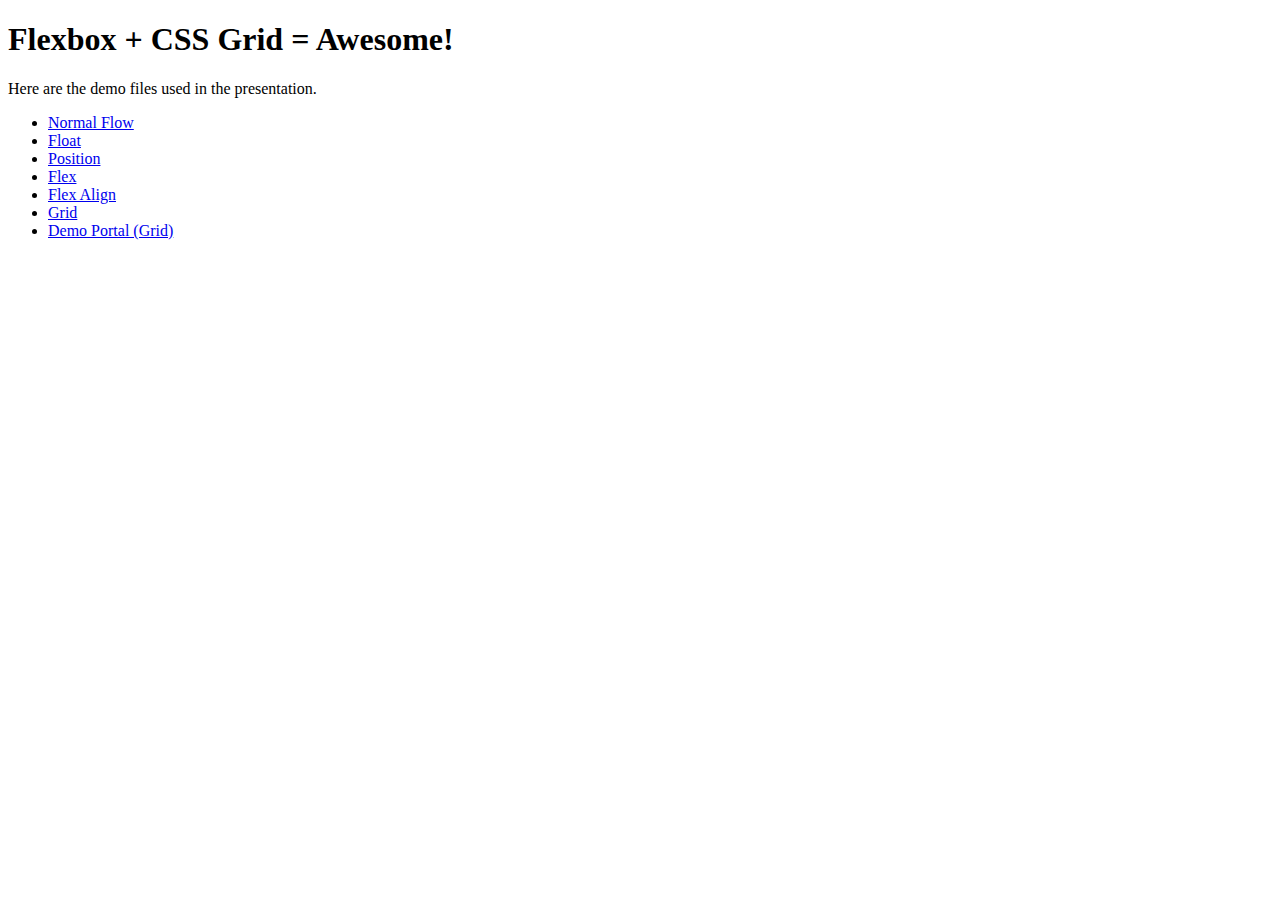
<file: demo/index.htm>
<!DOCTYPE html>
<html lang="en">
<head>
    <meta charset="UTF-8">
    <meta http-equiv="X-UA-Compatible" content="IE=edge">
    <meta name="viewport" content="width=device-width, initial-scale=1.0">
    <title>Flexbox + CSS Grid = Awesome!</title>
</head>
<body>
    <h1>Flexbox + CSS Grid = Awesome!</h1>
    <p>Here are the demo files used in the presentation.</p>
    <ul>
        <li><a href="normal-flow.htm">Normal Flow</a></li>
        <li><a href="float.htm">Float</a></li>
        <li><a href="position.htm">Position</a></li>
        <li><a href="flex.htm">Flex</a></li>
        <li><a href="flex-align.htm">Flex Align</a></li>
        <li><a href="grid.htm">Grid</a></li>
        <li><a href="demo-portal.htm">Demo Portal (Grid)</a></li>
    </ul>
</body>
</html>
</file>
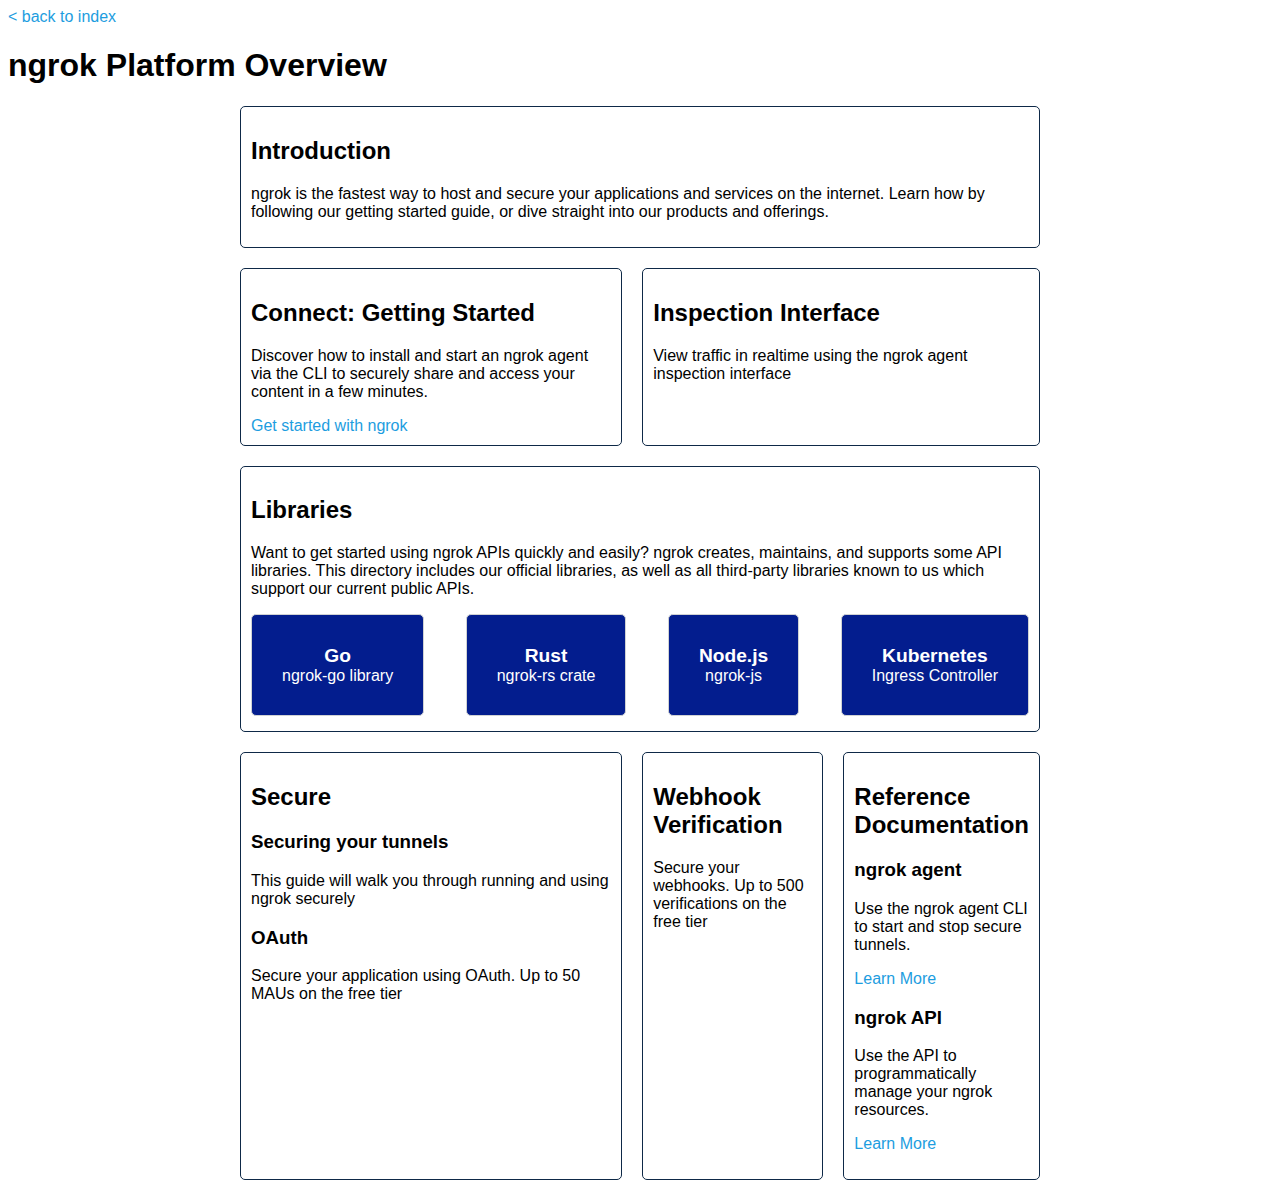
<file: demo/demo-portal.htm>
<!DOCTYPE html>
<html>
<head>
    <title>Demo Portal</title>
    <link rel="stylesheet" type="text/css" media="screen" href="style.css" />
</head>

<body>
    <div>
        <a href="index.htm">< back to index</a>
    </div>
    <h1>ngrok Platform Overview</h1>
    <div class="page-wrapper">
        <div class="item intro">
            <h2>
                Introduction
            </h2>
            <p>ngrok is the fastest way to host and secure your applications and services on the internet. Learn how by following our getting started guide, or dive straight into our products and offerings.</p>
        </div>
        <div class="item connect">
            <h2 id="dev_header">
                Connect: Getting Started
            </h2>
            <p>Discover how to install and start an ngrok agent via the CLI to securely share and access your content in a few minutes.</p>
            <a href="https://ngrok.com/docs/getting-started/">
                Get started with ngrok
            </a>
        </div>
        <div class="item inspection">
            <h2 id="dev_header">
                Inspection Interface
            </h2>
            <div>View traffic in realtime using the ngrok agent inspection interface</div>
        </div>
        <div class="item libs">
            <h2 id="dev_header">
                Libraries
            </h2>
            <p>
                Want to get started using ngrok APIs quickly and easily? ngrok creates, maintains, and supports some API libraries. This 
                directory includes our official libraries, as well as all third-party libraries known to us which support our current public 
                APIs.
            </p>
            <div id="lib_table_wrapper">
                <a href="https://ngrok.com/docs/using-ngrok-with/go/" target="_blank">
                    <div class="lib_container">
                        <div class="lib_container_title">Go</div>
                        <div>
                            ngrok-go library
                        </div>
                    </div>
                </a>
                <a href="https://ngrok.com/docs/using-ngrok-with/rust/" target="_blank">
                    <div class="lib_container">
                        <div class="lib_container_title">Rust</div>
                        <div>
                            ngrok-rs crate
                        </div>
                    </div>
                </a>
                <a href="https://ngrok.com/docs/using-ngrok-with/node-js/" target="_blank">
                    <div class="lib_container">
                        <div class="lib_container_title">Node.js</div>
                        <div>
                            ngrok-js
                        </div>
                    </div>
                </a>
                <a href="https://ngrok.com/docs/using-ngrok-with/k8s/" target="_blank">
                    <div class="lib_container">
                        <div class="lib_container_title">Kubernetes</div>
                        <div>
                            Ingress Controller
                        </div>
                    </div>
                </a>
            </div>
        </div>
        <div class="item secure">
            <h2 id="dev_header">
               Secure
            </h2>
            <div>
                <h3>Securing your tunnels</h3>
                <p>This guide will walk you through running and using ngrok securely</p>
            </div>
            <div>
                <h3>OAuth</h3>
                <p>Secure your application using OAuth. Up to 50 MAUs on the free tier</p>
            </div>
        </div>
        <div class="item webhook_verification">
            <h2 id="dev_header">
                Webhook Verification
            </h2>
            <p>Secure your webhooks. Up to 500 verifications on the free tier</p>
        </div>
        <div class="item faq">
            <h2 id="dev_header">
                Reference Documentation
            </h2>
            <div>
                <h3>ngrok agent</h3>
                <p>Use the ngrok agent CLI to start and stop secure tunnels.</p>
                <p><a href="https://ngrok.com/docs/ngrok-agent/" target="_blank">Learn More</a></p>
            </div>
            <div>
                <h3>ngrok API</h3>
                <p>Use the API to programmatically manage your ngrok resources.</p>
                <p><a href="https://ngrok.com/docs/api/" target="_blank">Learn More</a></p>
            </div>
        </div>
    </div>
</body>

</html>
</file>
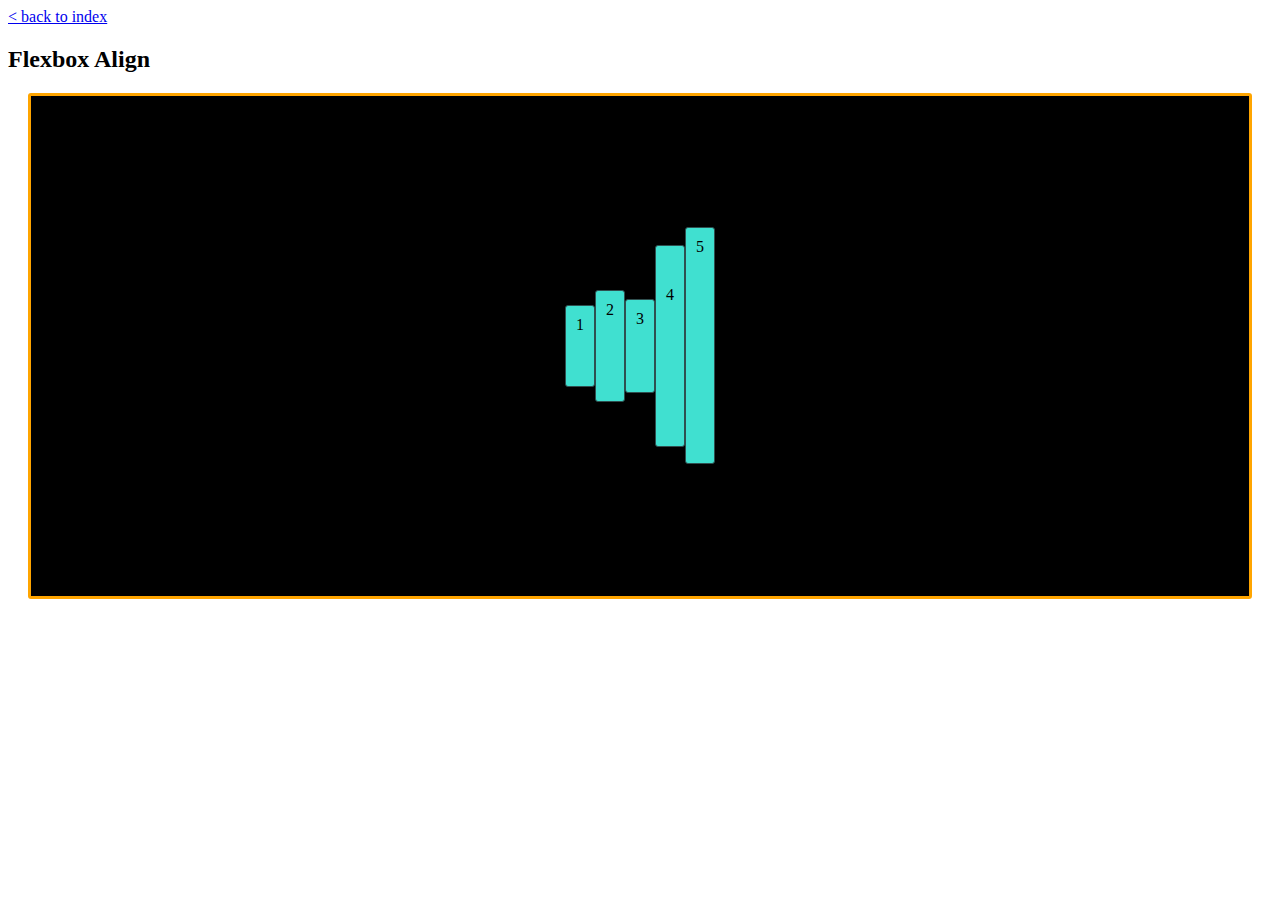
<file: demo/flex-align.htm>
<!DOCTYPE html>
<html>

<head>
    <title>Flex Align Demo</title>
    <style>
        .container {
            display: flex;
            flex-direction: row;
            flex-wrap: nowrap;
            justify-content: center;
            align-items: center;
            background: black;
            border: 3px solid orange;
            border-radius: 3px;
            margin: 20px;
            height: 500px;
        }
        
        .item {
            /* flex-grow: 1;
            flex-shrink: 1; */
            height: 40px;
            border: 1px solid darkslategrey;
            background-color: turquoise;
            border-radius: 3px;
            padding: 10px;
        }
    </style>
</head>

<body>
    <div>
        <a href="index.htm">< back to index</a>
    </div>
    <!-- Topics to Demo -->
    <!-- 
        align-items: stretch, flex-start, flex-end, center, baseline, 
            ==> defines alignment along the cross axis of container
        horizontal + vertical centering: container { justify-content: center; align-items: center; }
        
     -->
    <h2>Flexbox Align</h2>
    <div class="container">
        <div class="item" style="height:60px;">1</div>
        <div class="item" style="height:90px;">2</div>
        <div class="item" style="height:72px;">3</div>
        <div class="item" style="height:150px; padding-top:40px;">4</div>
        <div class="item" style="height:215px;">5</div>
    </div>
</body>

</html>
</file>
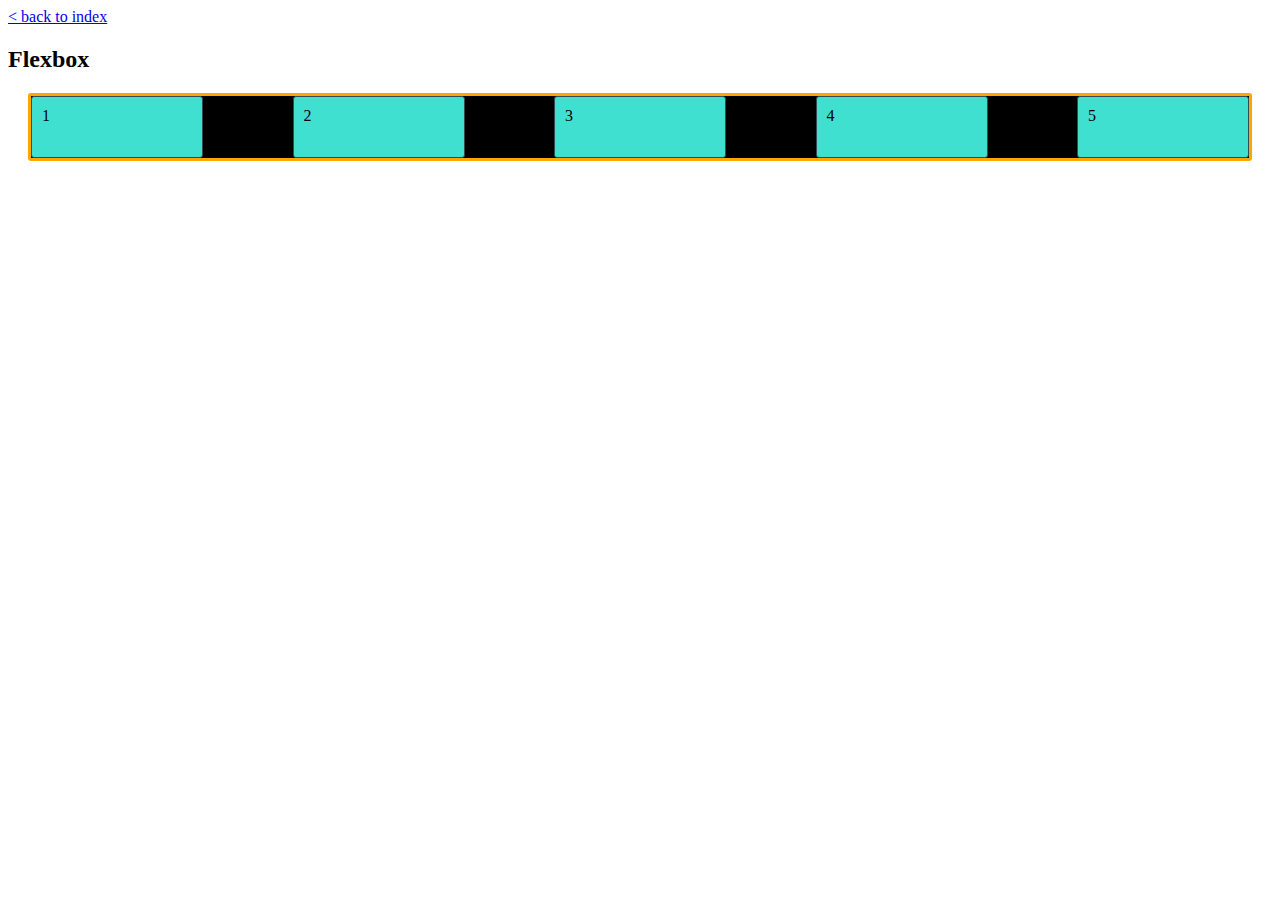
<file: demo/flex.htm>
<!DOCTYPE html>
<html>

<head>
    <title>Flex Demo</title>
    <style>
        .container {
            display: flex;
            flex-direction: row;
            /* flex-wrap: nowrap; */
            flex-flow: row wrap;
            justify-content: space-between;
            background: black;
            border: 3px solid orange;
            border-radius: 3px;
            margin: 20px;
            /* height: 500px; */
        }
        
        .item {
            width: 150px;
            height: 40px;
            border: 1px solid darkslategrey;
            background-color: turquoise;
            border-radius: 3px;
            padding: 10px;
        }
        
        .grow-3 {
            flex-grow: 3;
        }
        
        .shrink-3 {
            flex-shrink: 3;
        }
        
        .shrink-0 {
            flex-shrink: 0;
        }
    </style>
</head>

<body>
    <div>
        <a href="index.htm">< back to index</a>
    </div>
    <!-- Topics to Demo -->
    <!-- 
        flex-direction: row, row-reverse, column, column-reverse
        flex-wrap:wrap, wrap-reverse, nowrap (set item width so that they wrap) 
        flex-flow: shorthand for flex-direction and flex-wrap
        justify-content: flex-start, flex-end, center, 
                        space-around, space-between
            ==> defines the alignment along the main axis of container        
        
        flex-grow: how much space is available for a given item in relation to other items
        flex-shrink: how much an item will shrink in relation to other items 
            when container space is constrained
        flex-basis: initial size of an item

        short-hand--
            flex: <grow> <shrink> <basis>

     -->
    <h2>Flexbox</h2>
    <div class="container">
        <div class="item">1</div>
        <!-- DEMO flex-grow and flex-shrink -->
        <div class="item">2</div>
        <div class="item">3</div>
        <div class="item">4</div>
        <div class="item">5</div>
    </div>
</body>

</html>
</file>
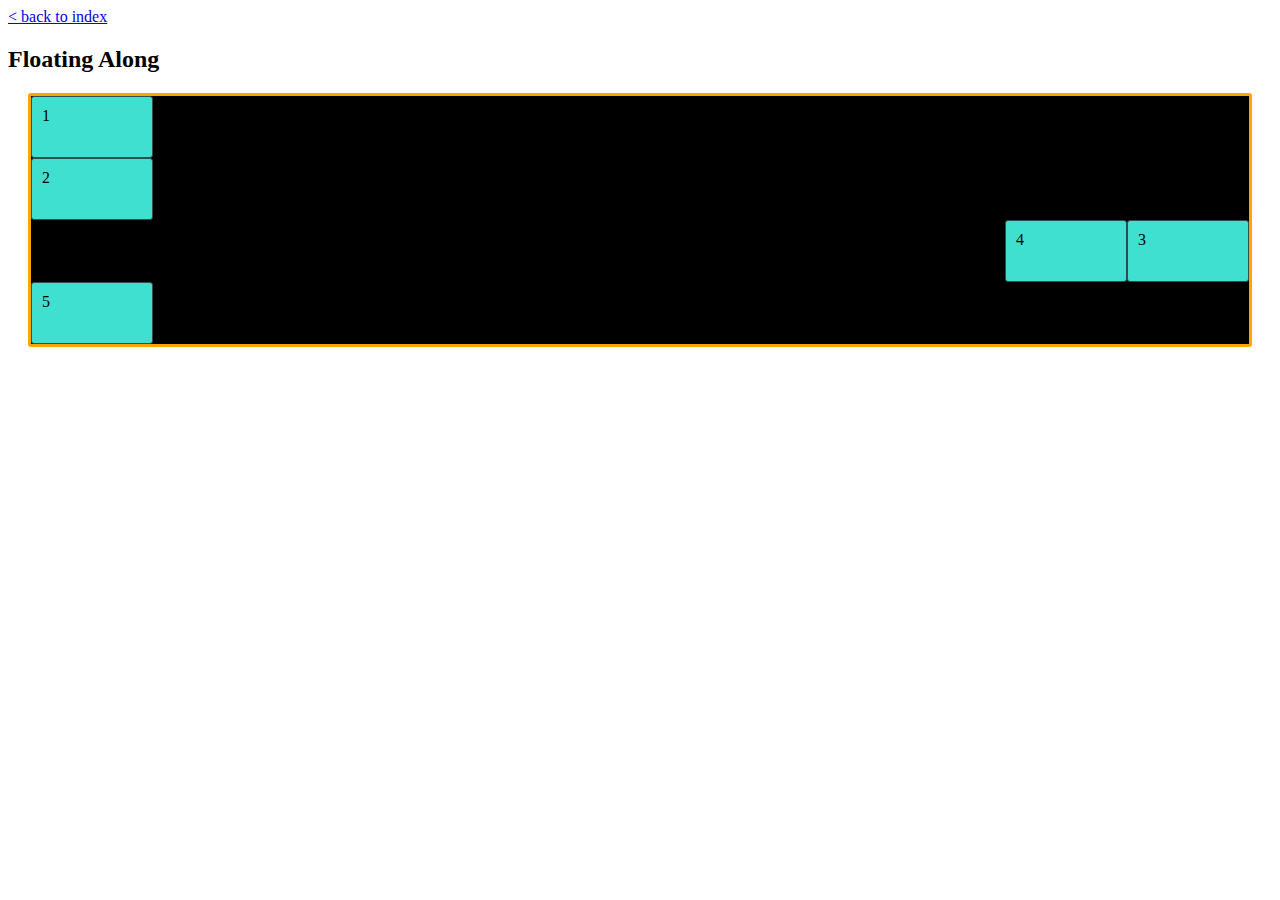
<file: demo/float.htm>
<!DOCTYPE html>
<html>

<head>
    <title>Float Demo</title>
    <style>
        .container {
            background: black;
            border: 3px solid orange;
            border-radius: 3px;
            margin: 20px;
            display: block;
        }
        
        .item {
            width: 100px;
            height: 40px;
            border: 1px solid darkslategrey;
            background-color: turquoise;
            border-radius: 3px;
            padding: 10px;
        }
        
        .left {
            float: left;
        }
        
        .right {
            float: right;
        }
        
        .clear {
            clear: both;
        }
    </style>
</head>

<body>
    <div>
        <a href="index.htm">< back to index</a>
    </div>
    <!-- Topics to Demo -->
    <!-- 
        - float right left
        - no float 5. same line?
        - clear:both for container to fully wrap
     -->
    <h2>Floating Along</h2>
    <div class="container">
        <div class="item">1</div>
        <div class="item">2</div>
        <div class="item right">3</div>
        <div class="item right">4</div>
        <div class="item clear">5</div>
    </div>
</body>

</html>
</file>
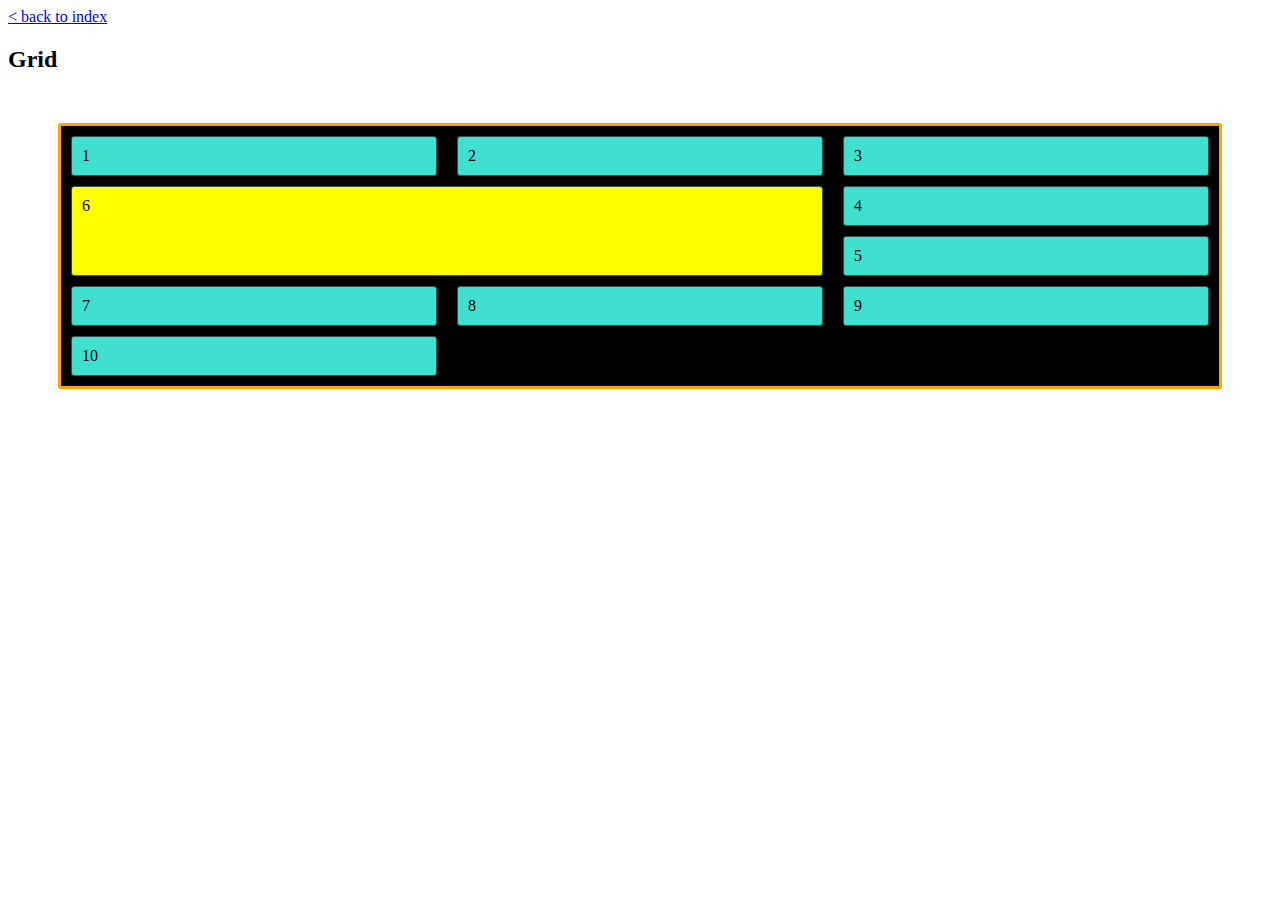
<file: demo/grid.htm>
<!DOCTYPE html>
<html>

<head>
    <title>Grid Demo</title>
    <style>
        .container {
            display: grid;
            gap: 10px 20px;
            /* grid-template-columns: 200px 200px 200px; */
            /* grid-template-columns: 1fr 1fr 1fr; */
            grid-template-columns: repeat(3, 1fr);

            background: black;
            border: 3px solid orange;
            border-radius: 3px;
            margin: 50px;
            padding: 10px;
        }
        
        .item {
            height: minmax(40px, auto);
            border: 1px solid darkslategrey;
            background-color: turquoise;
            border-radius: 3px;
            padding: 10px;
        }
        
        .main {
            background-color: yellow;
            grid-column-start: 1;
            grid-column-end: 3;
            grid-row-start: 2;
            grid-row-end: 4;
        }
        
        .span {
            grid-column: span 2;
            grid-row: span 3;
        }
        
        .zero {
            grid-column-start: -4;
            grid-column-end: -2;
        }
    </style>
</head>

<body>
    <div>
        <a href="index.htm">< back to index</a>
    </div>
    <!-- Topics to Demo -->
    <!-- 
        grid-template-columns: 200px 200px 200px;
        grid-template-columns: 1fr 1fr 1fr; then 2fr;
        grid-gap:
        repeat(n, value)
        col-lines/row-lines
        
        grid-column-start: 1;
        grid-column-end: 3;
        grid-row-start: 2;
        grid-row-end: 4;
    -->
    <h2>Grid</h2>
    <div class="container">
        <div class="item">1</div>
        <div class="item">2</div>
        <div class="item">3</div>
        <div class="item">4</div>
        <div class="item">5</div>
        <div class="item main">6</div>
        <div class="item">7</div>
        <div class="item">8</div>
        <div class="item">9</div>
        <div class="item">10</div>
    </div>
</body>

</html>
</file>
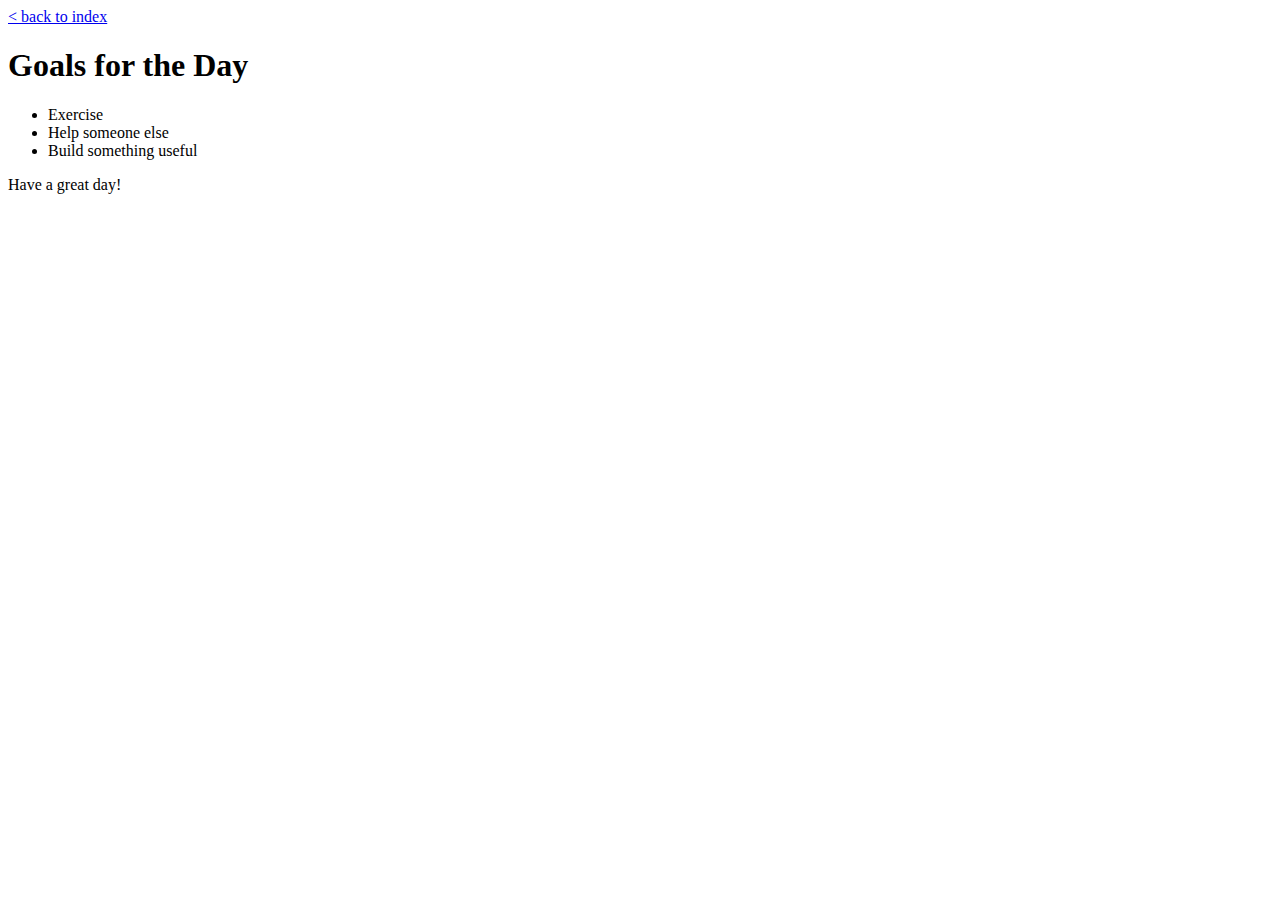
<file: demo/normal-flow.htm>
<!DOCTYPE html>
<html>
<head>
    <title>Normal Flow</title><!-- Begin with a Normal flow (no styles) -->
</head>
<body>
    <div>
        <a href="index.htm">< back to index</a>
    </div>
    <h1>Goals for the Day</h1>
    <ul>
        <li>Exercise</li>
        <li>Help someone else</li>
        <li>Build something useful</li>
    </ul>
    <p>Have a great day!</p>
</body>
</file>
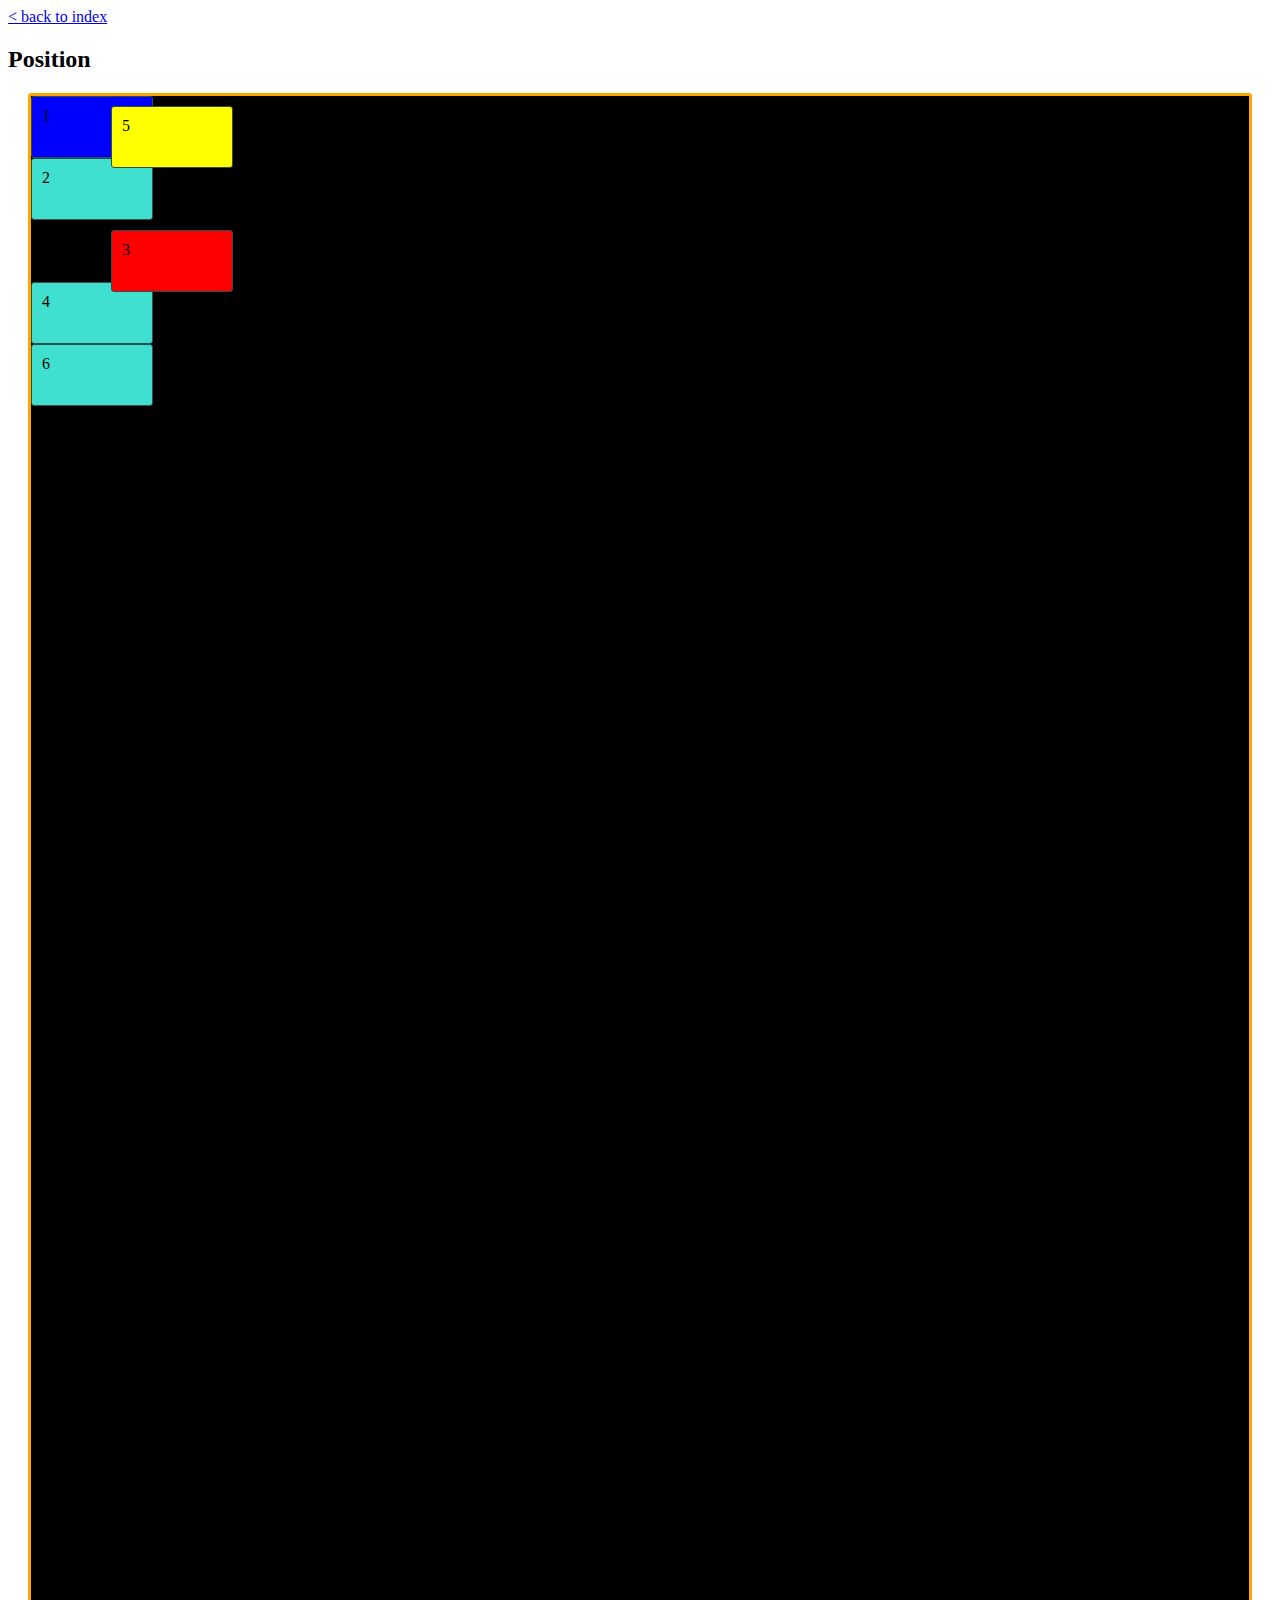
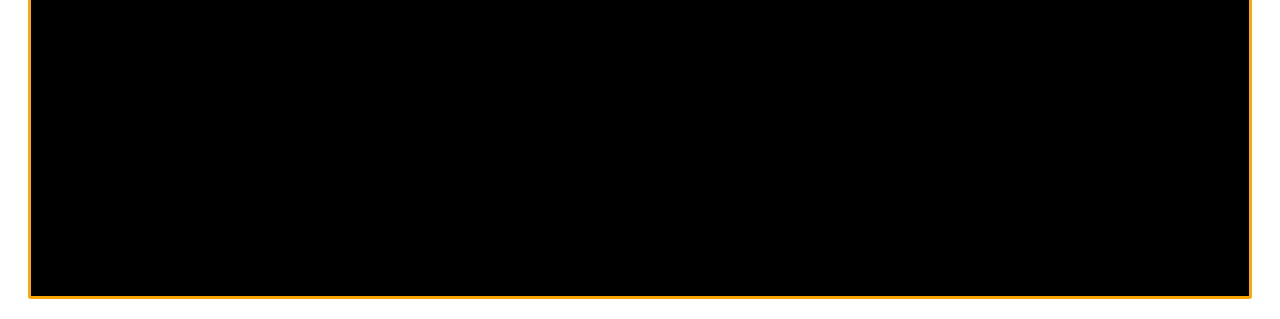
<file: demo/position.htm>
<!DOCTYPE html>
<html>

<head>
    <title>Position Demo</title>
    <style>
        .container {
            background: black;
            border: 3px solid orange;
            border-radius: 3px;
            margin: 20px;
            display: block;
            height: 200vh;
            position: relative;
            /* twice height of page */
        }
        
        .item {
            width: 100px;
            height: 40px;
            border: 1px solid darkslategrey;
            background-color: turquoise;
            border-radius: 3px;
            padding: 10px;
        }
        
        .relative {
            position: relative;
            top: 10px;
            left: 80px;
            background: red;
        }
        
        .absolute {
            position: absolute;
            top: 10px;
            left: 80px;
            background: yellow;
        }
        
        .sticky {
            position: sticky;
            top: 20px;
            background: blue;
        }
    </style>
</head>

<body>
    <div>
        <a href="index.htm">< back to index</a>
    </div>
    <!-- Topics to Demo -->
    <!-- 1. Relative (position relative to the starting point of element)-->
    <!-- 2. Absolute (position relative to the window or the parent element if position is absolute or relative) -->
    <!-- 3. Sticky -->

    <h2>Position</h2>
    <div class="container">
        <!-- sticky -->
        <div class="item sticky">1</div>
        <div class="item">2</div>
        <!-- relative -->
        <div class="item relative">3</div>
        <div class="item">4</div>
        <!-- absolute -->
        <div class="item absolute">5</div>
        <div class="item">6</div>
    </div>
</body>

</html>
</file>
<file: demo/style.css>
body {
    font-family: "open_sanssemibold", "proxima_nova_sbold_cyrillic", Arial, Helvetica, sans-serif;
}

a {
    text-decoration: none;
    color: #1d9de0;
}

a:hover {
    text-decoration: underline;
}

.page-wrapper {
    display: grid;
    grid-template-columns: repeat(4, 1fr);
    /* grid-auto-rows: minmax(100px, auto); */
    gap: 20px;
    grid-template-areas: 
        "intro intro intro intro" 
        "connect connect inspection inspection" 
        "libs libs libs libs" 
        "secure secure . .";
    max-width: 50rem;
    margin: auto;
}

.item {
    border: 1px solid #0e2947;
    border-radius: 5px;
    padding: 10px;
}

.intro {
    grid-area: intro;
    /* grid-column: 1/5; */
    /* grid-column: span 4; */
}

.connect {
    grid-area: connect;
    /* grid-column: 1/3; */
}

.inspection {
    grid-area: inspection;
    /* grid-column: 3/5; */
}

.libs {
    grid-area: libs;
    /* grid-column: 1/5; */
}

.secure {
    grid-area: secure;
    /* grid-column: 1/3; */
}

.lib_container {
    color: white;
    border: 1px solid #d0d2d3;
    background-color: #031d8e;
    padding: 30px;
    text-align: center;
    margin-bottom: 5px;
    border-radius: 5px;
}

.lib_container a {
    color: white;
}

.lib_container_title {
    font-weight: bold;
    font-size: 1.2em;
}

#lib_table_wrapper {
    display: flex;
    justify-content: space-between;
    flex-wrap: wrap;
}
</file>
